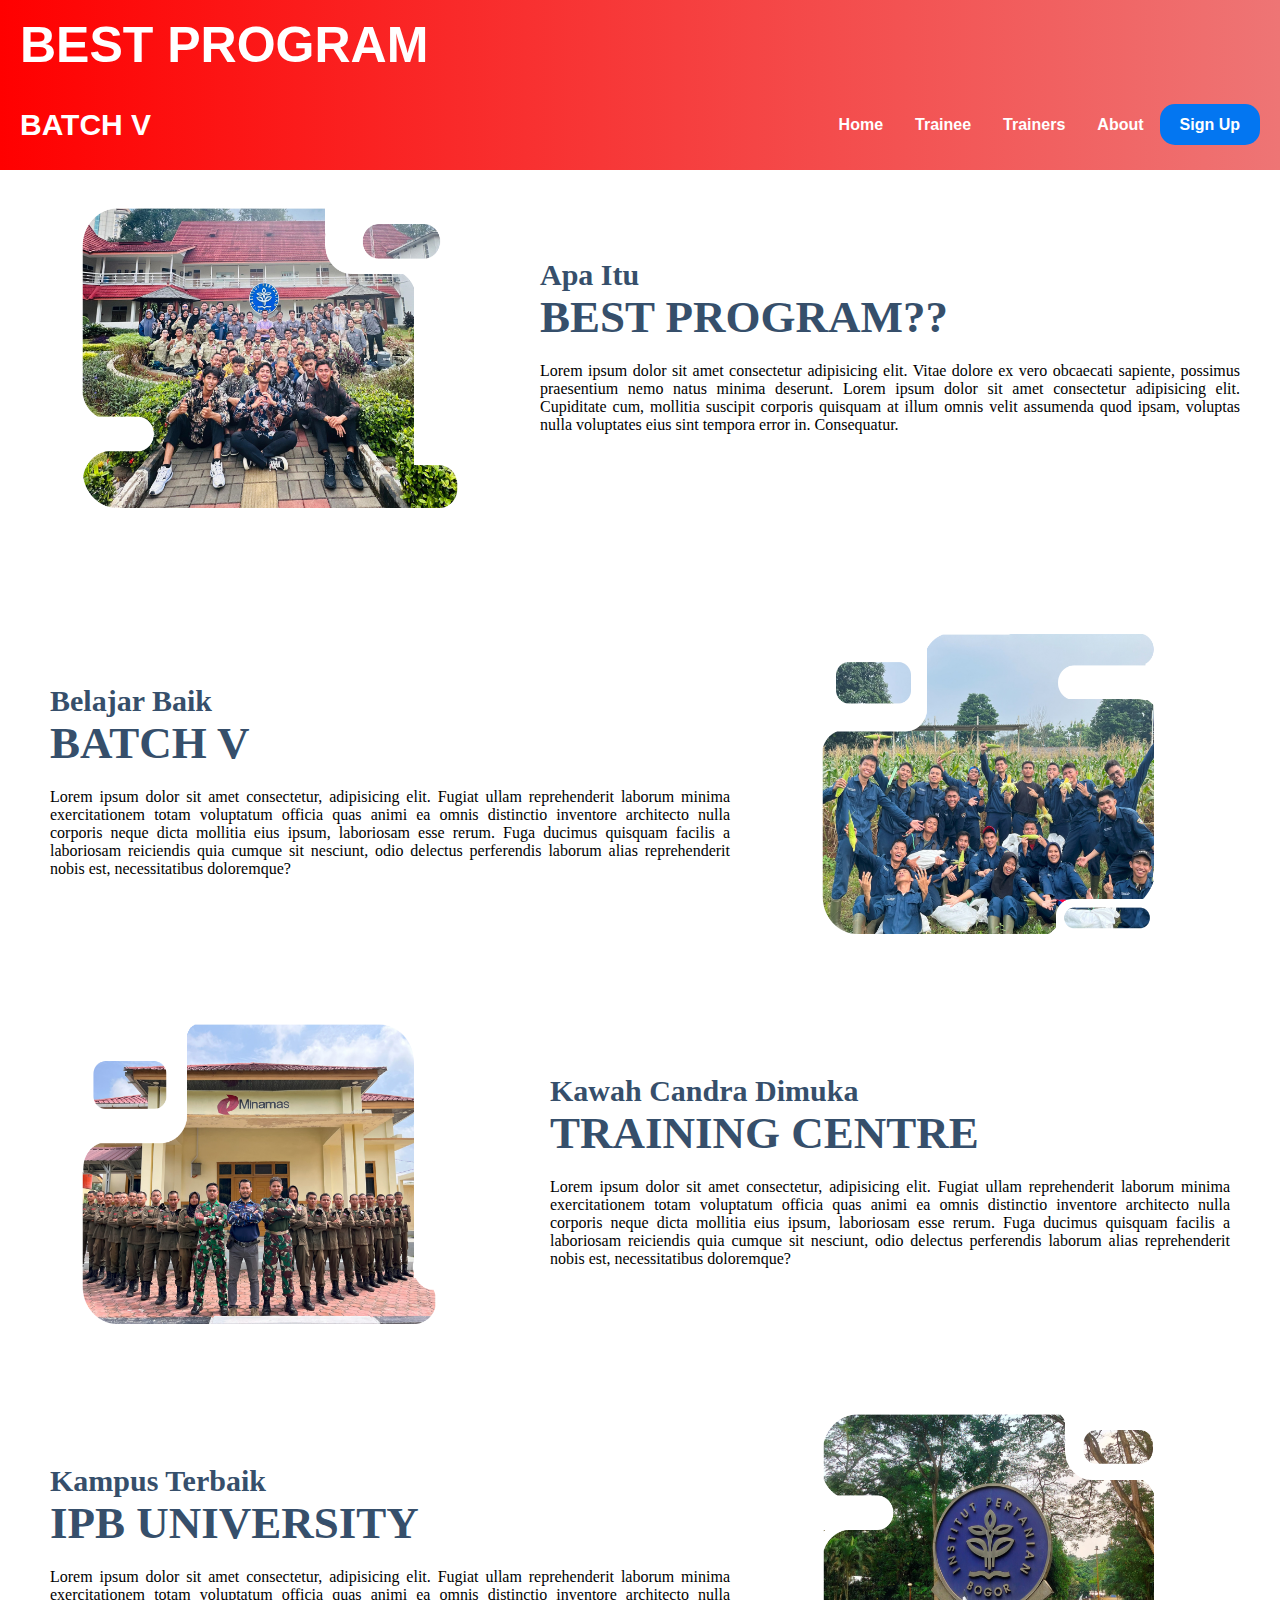
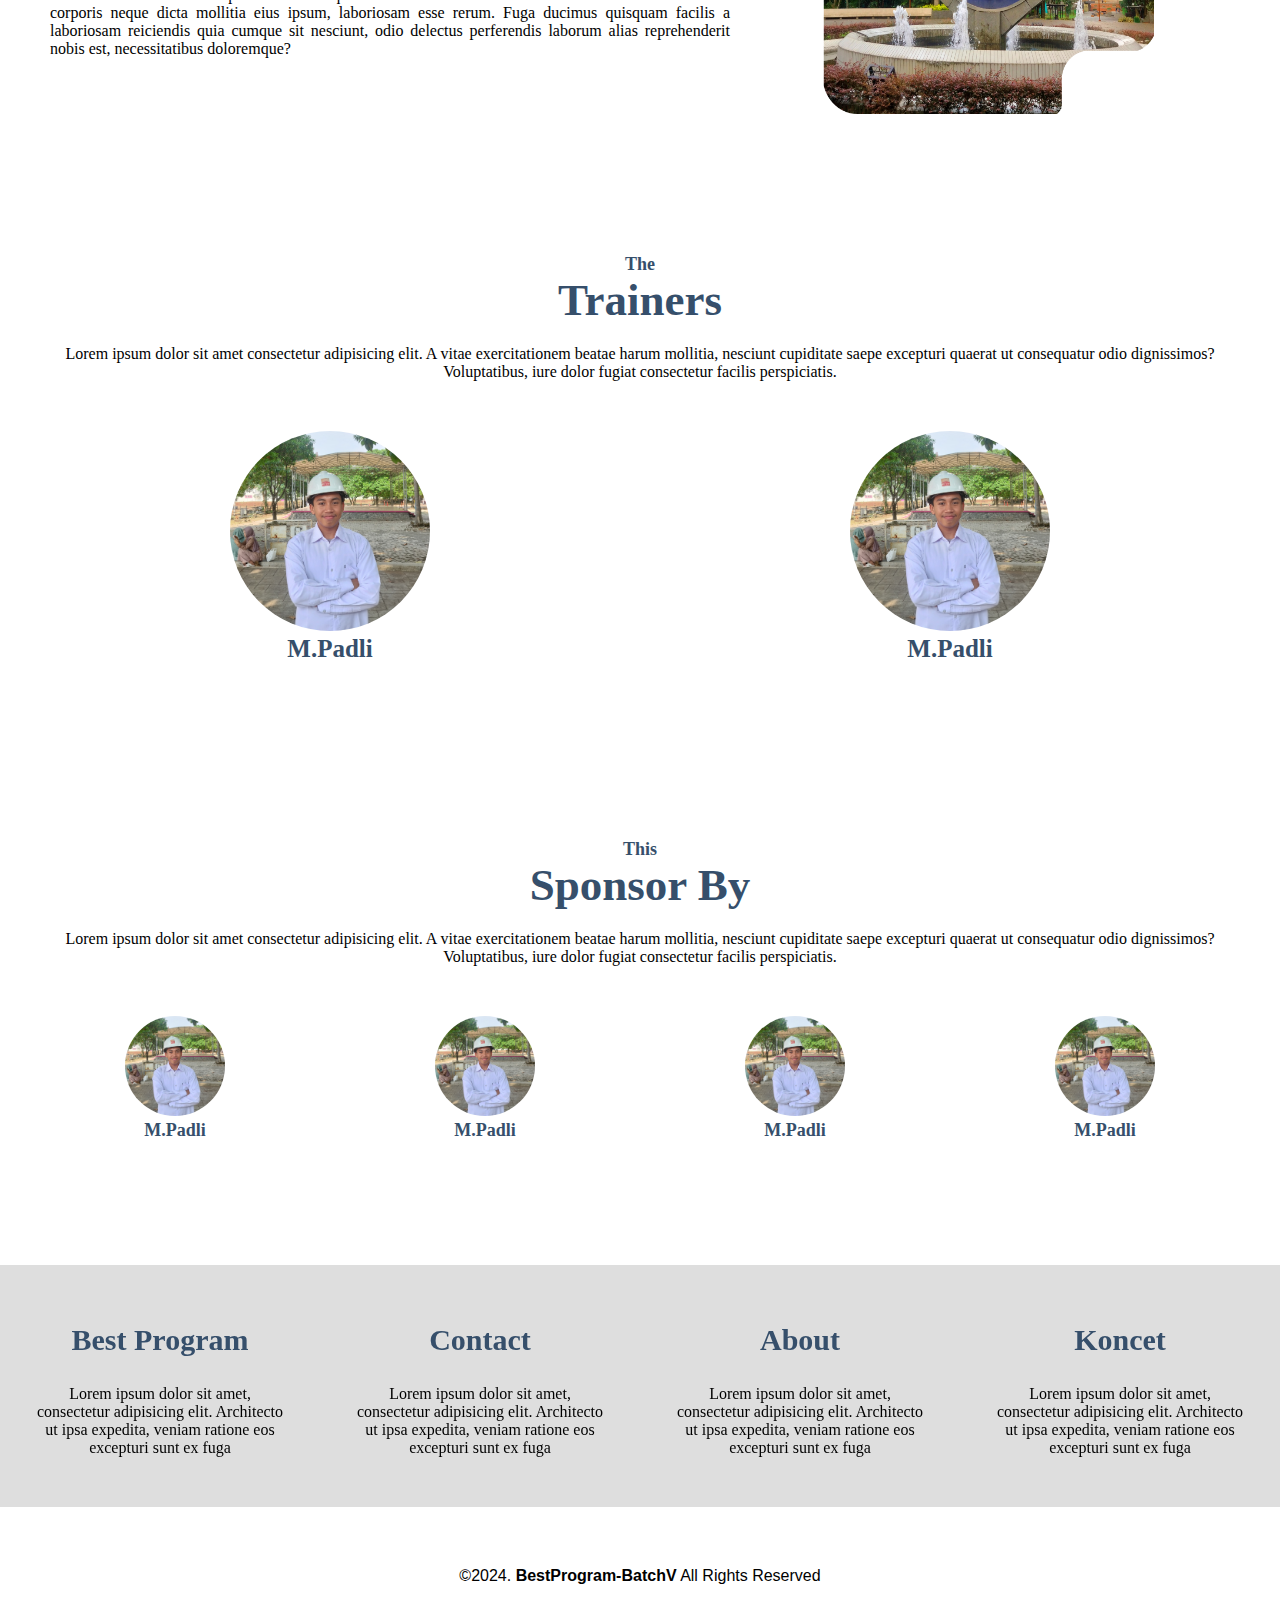
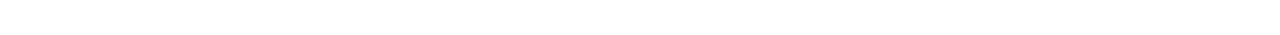
<file: home.html>
<!DOCTYPE html>
<html lang="en">
<head>
    <meta charset="UTF-8">
    <meta name="viewport" content="width=device-width, initial-scale=1.0">
    <link rel="stylesheet" href="css/home.css">
    <title>Document Batch V</title>
</head>
<body>
    <!--Untuk Heaader-->
    <header><nav>
        <div class="wrapper">
            <div class="logo"><h1>BEST PROGRAM</h1></div>
            <div class="bawah"><h2>BATCH V</h2></div>
            <div class="menu">
                <ul>
                    <li><a href="login.html" class="biru">Sign Up</a></li>
                    <li><a href="#about">About</a></li>
                    <li><a href="#trainers">Trainers</a></li>
                    <li><a href="index.html">Trainee</a></li>
                    <li><a href="#home">Home</a></li>
                </ul>
            </div>
        </div>
    </nav></header>
<br>
<!--Home-->
    <div class="wrapper" id="home">
        <section>
            <img src="best.png" alt="">
        <div class="kolom">
            <p class="deskripsi" style="font-size: 30px;">Apa Itu</p>
            <h3>BEST PROGRAM??</h3>
            <p>Lorem ipsum dolor sit amet consectetur adipisicing elit. Vitae dolore ex vero obcaecati sapiente, possimus praesentium nemo natus minima deserunt. Lorem ipsum dolor sit amet consectetur adipisicing elit. Cupiditate cum, mollitia suscipit corporis quisquam at illum omnis velit assumenda quod ipsam, voluptas nulla voluptates eius sint tempora error in. Consequatur.</p>
        </div>
        </section>
    </div>
<br><br>
<!--Untuk Training Centre-->
    <div class="wrapper">
        <section>
        <div class="kolom" style="padding: 0px 30px 0px 30px ;">
            <p class="deskripsi" style="font-size: 30px;">Belajar Baik</p>
            <h3>BATCH V</h3>
            <p>Lorem ipsum dolor sit amet consectetur, adipisicing elit. Fugiat ullam reprehenderit laborum minima exercitationem totam voluptatum officia quas animi ea omnis distinctio inventore architecto nulla corporis neque dicta mollitia eius ipsum, laboriosam esse rerum. Fuga ducimus quisquam facilis a laboriosam reiciendis quia cumque sit nesciunt, odio delectus perferendis laborum alias reprehenderit nobis est, necessitatibus doloremque?</p>
        </div>
        <img src="bestv.png" alt="">
        </section>
    </div>

<!--Untuk Training Centre-->
    <div class="wrapper">
        <section>
            <img src="tc.png" alt="">
        <div class="kolom" style="padding: 0px 30px 0px 30px ;">
            <p class="deskripsi" style="font-size: 30px;">Kawah Candra Dimuka</p>
            <h3>TRAINING CENTRE</h3>
            <p>Lorem ipsum dolor sit amet consectetur, adipisicing elit. Fugiat ullam reprehenderit laborum minima exercitationem totam voluptatum officia quas animi ea omnis distinctio inventore architecto nulla corporis neque dicta mollitia eius ipsum, laboriosam esse rerum. Fuga ducimus quisquam facilis a laboriosam reiciendis quia cumque sit nesciunt, odio delectus perferendis laborum alias reprehenderit nobis est, necessitatibus doloremque?</p>
        </div>
        </section>
    </div>

<!--Untuk IPB-->
<div class="wrapper" id="trainers">
<section>
    <div class="kolom" style="padding: 0px 30px 0px 30px ;">
        <p class="deskripsi" style="font-size: 30px;">Kampus Terbaik</p>
        <h3>IPB UNIVERSITY</h3>
        <p>Lorem ipsum dolor sit amet consectetur, adipisicing elit. Fugiat ullam reprehenderit laborum minima exercitationem totam voluptatum officia quas animi ea omnis distinctio inventore architecto nulla corporis neque dicta mollitia eius ipsum, laboriosam esse rerum. Fuga ducimus quisquam facilis a laboriosam reiciendis quia cumque sit nesciunt, odio delectus perferendis laborum alias reprehenderit nobis est, necessitatibus doloremque?</p>
    </div>
    <img src="ipb.png" alt="">
</section>
</div>


<!--The Trainers-->
<section>
    <div class="trainer">
        <div class="tengah">
            <div class="kolom">
                <p class="deskripsi">The</p>
                <h3>Trainers</h3>
                <p>Lorem ipsum dolor sit amet consectetur adipisicing elit. A vitae exercitationem beatae harum mollitia, nesciunt cupiditate saepe excepturi quaerat ut consequatur odio dignissimos? Voluptatibus, iure dolor fugiat consectetur facilis perspiciatis.</p>
            </div>
            <div class="foto-list">
                <div class="foto-trainer">
                    <img src="mas.jpg" alt="">
                    <p>M.Padli</p>
                </div>
                <div class="foto-trainer">
                    <img src="mas.jpg" alt="">
                    <p>M.Padli</p>
                </div>
            </div>
        </div>
    </div>
</section>
<br><br>
<!--Sponsor-->
<section>
    <div class="trainer">
        <div class="tengah">
            <div class="kolom">
                <p class="deskripsi" id="trainers">This</p>
                <h3>Sponsor By</h3>
                <p>Lorem ipsum dolor sit amet consectetur adipisicing elit. A vitae exercitationem beatae harum mollitia, nesciunt cupiditate saepe excepturi quaerat ut consequatur odio dignissimos? Voluptatibus, iure dolor fugiat consectetur facilis perspiciatis.</p>
            </div>
            <div class="foto-list">
                <div class="foto-logo">
                    <img src="mas.jpg" alt="">
                    <p>M.Padli</p>
                </div>
                <div class="foto-logo">
                    <img src="mas.jpg" alt="">
                    <p>M.Padli</p>
                </div>
                <div class="foto-logo">
                    <img src="mas.jpg" alt="">
                    <p>M.Padli</p>
                </div>
                <div class="foto-logo">
                    <img src="mas.jpg" alt="">
                    <p>M.Padli</p>
                </div>
            </div>
        </div>
    </div>
</section>
<br><br><br>
<!--Contact-->
    <div id="contact">
        <div class="wrapper">
            <div class="footer">
                <div class="footer-section">
                    <h3>Best Program</h3>
                    <p>Lorem ipsum dolor sit amet, consectetur adipisicing elit. Architecto ut ipsa expedita, veniam ratione eos excepturi sunt ex fuga</p>
                </div>
                <div class="footer-section">
                    <h3>Contact</h3>
                    <p>Lorem ipsum dolor sit amet, consectetur adipisicing elit. Architecto ut ipsa expedita, veniam ratione eos excepturi sunt ex fuga</p>
                </div>
                <div class="footer-section">
                    <h3>About</h3>
                    <p>Lorem ipsum dolor sit amet, consectetur adipisicing elit. Architecto ut ipsa expedita, veniam ratione eos excepturi sunt ex fuga</p>
                </div>
                <div class="footer-section">
                    <h3>Koncet</h3>
                    <p>Lorem ipsum dolor sit amet, consectetur adipisicing elit. Architecto ut ipsa expedita, veniam ratione eos excepturi sunt ex fuga</p>
                </div>
            </div>
        </div>
    </div>

    <!--Copyright-->
    <div id="copyright">
        <div class="wrapper">
            &copy;2024. <b>BestProgram-BatchV</b> All Rights Reserved
        </div>
    </div>


</body>
</html>
</file>
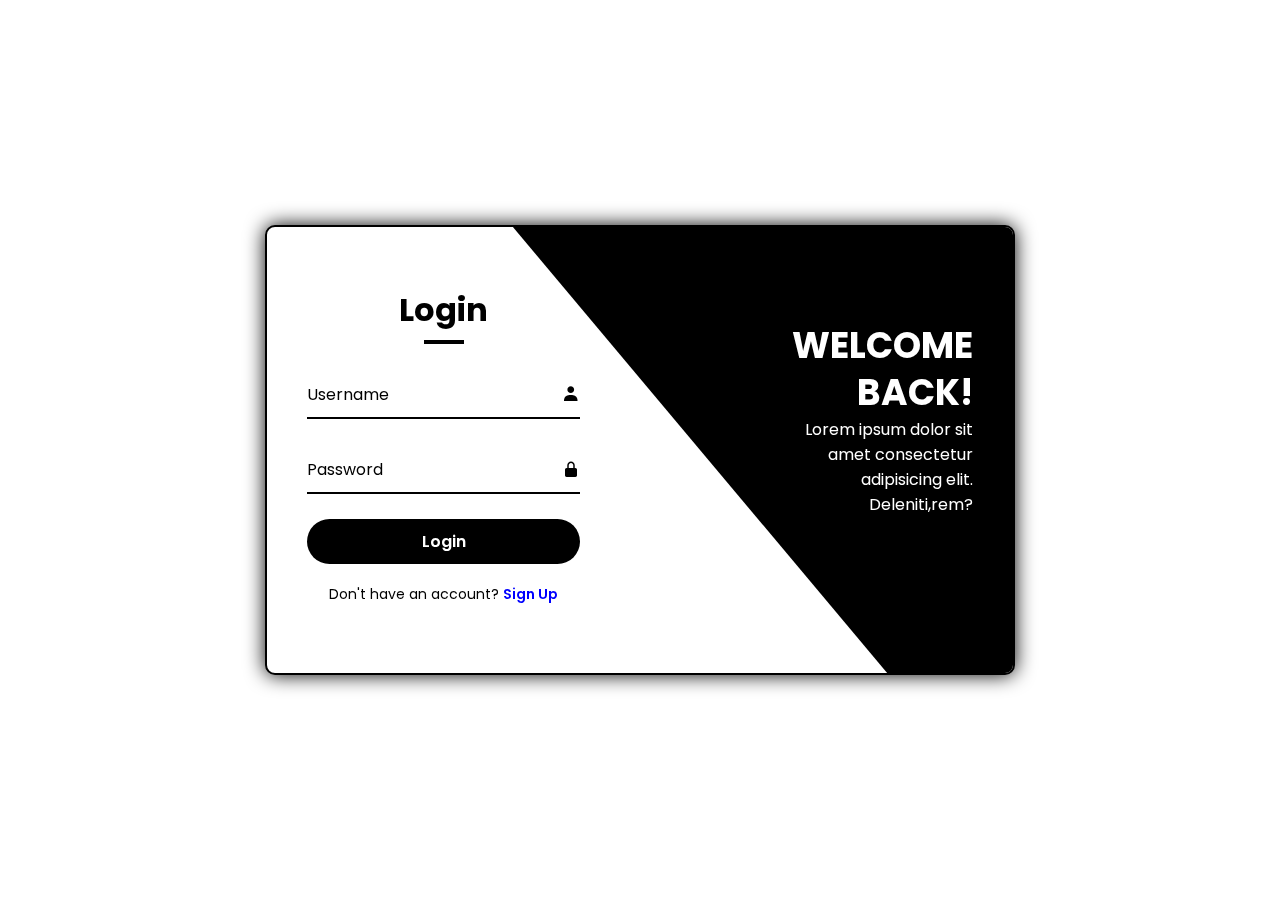
<file: login.html>
<!DOCTYPE html>
<html lang="en">
<!-- coding by @_.codedevotee -->

<head>
    <meta charset="UTF-8">
    <meta name="viewport" content="width=device-width, initial-scale=1.0">
    <title>Login Register form</title>

    <!--Boxicons CDN-->
    <link href='https://unpkg.com/boxicons@2.1.4/css/boxicons.min.css' 
    rel='stylesheet'>

    <!--Custom CSS-->
    <link rel="stylesheet" href="css/login.css">

</head>

<body>
    <!-- FOR SOURCE CODE COMMENT "CODE" -->

    <div class="wrapper">
        <span class="rotate-bg"></span>
        <span class="rotate-bg2"></span>

        <div class="form-box login">
            <h2 class="title animation" style="--i:0; --j:21">Login</h2>
            <form action="Regist-BEST.html">

                <div class="input-box animation" style="--i:1; --j:22">
                    <input type="text" required>
                    <label for="">Username</label>
                    <i class='bx bxs-user'></i>
                </div>

                <div class="input-box animation" style="--i:2; --j:23">
                    <input type="password" required>
                    <label for="">Password</label>
                    <i class='bx bxs-lock-alt'></i>
                </div>
                <button type="submit" class="btn animation" style="--i:3; --j:24">Login</button>
                <div class="linkTxt animation" style="--i:5; --j:25">
                    <p>Don't have an account? <a href="#" class="register-link">Sign Up</a></p>
                </div>
            </form>
        </div>

        <div class="info-text login">
            <h2 class="animation" style="--i:0; --j:20">Welcome Back!</h2>
            <p class="animation" style="--i:1; --j:21">Lorem ipsum dolor sit amet consectetur adipisicing elit.
                Deleniti,rem?</p>
        </div>







        <div class="form-box register">

            <h2 class="title animation" style="--i:17; --j:0">Sign Up</h2>

            <form action="#">

                <div class="input-box animation" style="--i:18; --j:1">
                    <input type="text" required>
                    <label for="">Username</label>
                    <i class='bx bxs-user'></i>
                </div>

                <div class="input-box animation" style="--i:19; --j:2">
                    <input type="email" required>
                    <label for="">Email</label>
                    <i class='bx bxs-envelope'></i>
                </div>

                <div class="input-box animation" style="--i:20; --j:3">
                    <input type="password" required>
                    <label for="">Password</label>
                    <i class='bx bxs-lock-alt'></i>
                </div>

                <button type="submit" class="btn animation" style="--i:21;--j:4">Sign Up</button>

                <div class="linkTxt animation" style="--i:22; --j:5">
                    <p>Already have an account? <a href="#" class="login-link">Login</a></p>
                </div>

            </form>
        </div>

        <div class="info-text register">
            <h2 class="animation" style="--i:17; --j:0;">Welcome Back!</h2>
            <p class="animation" style="--i:18; --j:1;">Lorem ipsum dolor sit amet consectetur adipisicing elit.
                Deleniti,rem?</p>
        </div>

    </div>

    <script>
    const wrapper = document.querySelector('.wrapper')
        const registerLink = document.querySelector('.register-link')
        const loginLink = document.querySelector('.login-link')
        
        registerLink.onclick = () => {
            wrapper.classList.add('active')
        }
        
        loginLink.onclick = () => {
            wrapper.classList.remove('active')
        }
    </script>
</body>

</html>
</file>
<file: css/home.css>
*{
    text-decoration: none;
    margin: 0;
    padding: 0;
}

body {
    font-family: 'Open Sans', sans-serif;
}
p {
    font-family: 'comic sans ms';
}

/*Header*/


nav .wrapper {
    width: 100%;
    margin: auto;
    padding: 5px 20px 5px 20px;
    position: relative;
    background: rgb(186, 22, 22);
    background:linear-gradient(90deg, rgb(255, 0, 0) 0%, rgb(238, 117, 117) 100%);
}

h1 {
    font-size: 50px;
    color: #ffffff;
    font-weight: 800;
}

.bawah h2{
    font-size: 30px;
    font-weight: 800;
    float: left;
    color: #ffffff;
}

.menu {
    float: right;
}

nav {
    width: 100%;
    margin: auto;
    display: flex;
    line-height: 80px;
    position: sticky;
    position: -webkit-sticky;
    top: 0;
    background: #ffffff;
}

nav ul {
    list-style-type: none;
    margin: 0;
    padding: 0;
    overflow: hidden;
}

nav ul li {
    float: right;
}

nav ul li a {
    color: rgb(255, 255, 255);
    font-weight: bold;
    text-align: center;
    padding: 0px 16px 0px 16px;
    text-decoration: none;
}

nav ul li a:hover{
    text-decoration: underline;
}

a.biru {
    background: #0376f1;
    border-radius: 15px;
    margin-top: 20px;
    padding: 12px 20px 12px 20px;
    color: #ffffff;
    cursor: pointer;
}

a.biru:hover{
    text-decoration: none;
    background-color: #165398;
}

/*Apa itu BESTPROGRAM sampai ke IPB*/
section {
    margin: auto;
    display: flex;
    margin-bottom: 50px;
    padding: 20px;
}

.kolom {
    margin-top: 50px;
    margin-bottom: 50px;
    text-align: justify;
    padding: 0px 20px 0px 20px;
}

.kolom .deskripsi {
    font-size: 18px;
    font-weight: bold;
    font-family: 'comic sans ms';
    color: #364f6b;
}

h3 {
    font-family: 'comic sans ms';
    font-weight: 800;
    font-size: 45px;
    margin-bottom: 20px;
    width: 100%;
    line-height: 50px;
    color: #364f6b;
}

img {
    width: 500px;
    height: 300px;
}


/*The Trainers*/
.tengah {
    text-align: center;
    width: 100%;
}

.tengah .kolom {
    text-align: center;
}

.foto-list {
    width: 100%;
    display: flex;
    flex-wrap: wrap;
}

.foto-trainer {
    width: 20%;
    margin: 0 auto;
}

.foto-trainer img {
    width: 200px;
    height: 200px;
    border-radius: 50%;
}

.foto-trainer p {
    font-family: 'comic sans ms';
    font-weight: 800;
    font-size: 25px;
    text-align: center;
    color: #364f6b;
}


/*The Sponsors*/
.tengah {
    text-align: center;
    width: 100%;
}

.tengah .kolom {
    text-align: center;
}

.foto-list {
    width: 100%;
    display: flex;
    flex-wrap: wrap;
}

.foto-logo {
    width: 20%;
    margin: 0 auto; 
}

.foto-logo img{
    width: 100px;
    height: 100px;
    border-radius: 50%;
}

.foto-logo p{
    font-family: 'comic sans ms';
    font-weight: 800;
    font-size: 18px;
    text-align: center;
    color: #364f6b;
}


/*Contact Person & Footer*/
#contact {
    background-color: #dedede;
    padding: 50px 0px 50px 0px;
}

.footer {
    width: 100%;
    position: relative;
    display: flex;
    flex-wrap: wrap;
    margin: auto;
}

.footer-section {
    width: 20%;
    margin: 0 auto;
}

.footer-section p {
    text-align: center;
}

.footer-section h3 {
    font-family: 'comic sans ms';
    font-weight: 800;
    font-size: 30px;
    margin-bottom: 20px;
    color: #364f6b;
    width: 100%;
    line-height: 50px;
    text-align: center;
}

#copyright {
    text-align: center;
    width: 100%;
    padding: 50px 0px 50px 0px;
    margin-top: 10px;
}
</file>
<file: css/login.css>
@import url('https://fonts.googleapis.com/css2?family=Poppins:wght@300;400;500;600;700;800&display=swap');

:root{
    --white: #fff;
    --black: #000; 
    --lightBulue: #17a;
}

*{
    margin: 0;
    padding: 0;
    box-sizing: border-box;
    font-family: 'Poppins', sans-serif;
}

body{
    display: flex;
    justify-content: center;
    align-items: center;
    min-height: 100vh;
}

.wrapper{
    position: relative;
    width: 750px;
    height: 450px;
    background: var(--white);
    border: 2px solid var(--black);
    border-radius: 10px;
    box-shadow: 0 0 20px var(--black);
    overflow: hidden;
}


.wrapper .form-box{
    position: absolute;
    top: 0;
    width: 50%;
    height: 100%;
    display: flex;
    justify-content: center;
    flex-direction: column;
}

.wrapper .form-box.login{
    left: 0;
    padding: 0 60px 0 40px;
}

.form-box h2{
    margin-bottom: 10px;
    position: relative;
    font-size: 32px;
    color: var(--black);
    text-align: center;
}

.form-box h2::after{
    content: "";
    position: absolute;
    bottom: -10px;
    left: 50%;
    transform: translateX(-50%);
    width: 40px;
    height: 4px;
    background: var(--black);
}

.form-box .input-box{
    position: relative;
    width: 100%;
    height: 50px;
    margin: 25px 0;
}

.input-box input{
    width: 100%;
    height: 100%;
    background: transparent;
    color: var(--black);
    font-size: 16px;
    font-weight: 500;
    border: none;
    outline: none;
    border-bottom: 2px solid var(--black);
    transition: .5s;
    padding-right: 23px;
}

.input-box input:focus,
.input-box input:valid{
    border-bottom-color: var(--lightBulue);
}

.input-box label{
    position: absolute;
    top: 50%;
    left: 0;
    transform: translateY(-50%);
    font-size: 16px;
    color: var(--black);
    pointer-events: none;
    transition: 0.5s;
}


.input-box input:focus~label,
.input-box input:valid~label{
    top: -5px;
    color: var(--lightBulue);
}


.input-box i{
    position: absolute;
    top: 50%;
    right: 0;
    transform: translateY(-50%);
    font-size: 18px;
    transition: 0.5s;
}

.input-box input:focus~i,
.input-box input:valid~i{
    color: var(--lightBulue);
}

form button{
    width: 100%;
    height: 45px;
    background-color: var(--black);
    color: var(--white);
    border: none;
    outline: none;
    border-radius: 40px;
    cursor: pointer;
    font-size: 16px;
    font-weight: 600;
    transition: .3s;
}

form button:hover{
    box-shadow: 0 0 10px rgba(0, 0, 0, 0.8);
}

form .linkTxt{
    font-size: 14px;
    color: var(--black);
    text-align: center;
    margin: 20px 0 10px;
}

.linkTxt p a{
    color: blue;
    text-decoration: none;
    font-weight: 600;
}

.wrapper .form-box.login .animation{
    transform: translateX(0);
    transition: 0.7s ease;
    opacity: 1;
    filter: blur(0);
    transition-delay: calc(.1s * var(--j));
}


.wrapper.active .form-box.login .animation{
    transform: translateX(-120%);
    opacity: 0;
    filter: blur(10px);
    transition-delay: calc(.1s * var(--i));
}






.wrapper .info-text{
    position: absolute;
    top: 0;
    width: 50%;
    height: 100%;
    display: flex;
    flex-direction: column;
    justify-content: center;
}

.wrapper .info-text.login{
    right: 0;
    text-align: right;
    padding: 0 40px 60px 150px;

}

.wrapper .info-text h2{
    font-size: 36px;
    color: var(--white);
    line-height: 1.3;
    text-transform: uppercase;
}

.wrapper .info-text p{
    font-size: 16px;
    color: var(--white);
}


.wrapper .info-text.login .animation{
    transform: translateX(0);
    opacity: 1;
    filter: blur(0);
    transition: 0.7s ease;
    transition-delay: calc(.1s * var(--j));
}
.wrapper.active .info-text.login .animation{
    transform: translateX(120px);
    opacity: 0;
    filter: blur(10px);
    transition: 0.7s ease;
    transition-delay: calc(.1s * var(--i));
}





.wrapper .rotate-bg{
    position: absolute;
    top: -4px;
    right: 0;
    width: 850px;
    height: 600px;
    background: #000;
    transform: rotate(10deg) skewY(40deg);
    transform-origin: bottom right;
    transition: 1.5s ease;
    transition-delay: 1.6s;
}

.wrapper.active .rotate-bg{
    transform: rotate(0) skewY(0);
    transition-delay: 0.5s;
}











.wrapper .form-box.register{
    padding: 0 40px 0 60px;
    right: 0;
}

.wrapper.active .form-box.register{
    pointer-events: auto;
}


.wrapper .form-box.register .animation{
    transform: translateX(120%);
    opacity: 0;
    filter: blur(10px);
    transition: .7s ease;
    transition-delay: calc(.1s * var(--j));
}

.wrapper.active .form-box.register .animation{
    transform: translateX(0);
    opacity: 1;
    filter: blur(0);
    transition-delay: calc(.1s * var(--i));
}



.wrapper .info-text.register{
    left: 0;
    text-align: left;
    padding: 0 150px 60px 40px;
    pointer-events: none;
}

.wrapper.active .info-text.register{
    pointer-events: auto;
}


.wrapper .info-text.register .animation{
    transform: translateX(-120%);
    opacity: 0;
    filter: blur(10px);
    transition: .7s ease;
    transition-delay: calc(.1s * var(--j));
}

.wrapper.active .info-text.register .animation{
    transform: translateX(0);
    opacity: 1;
    filter: blur(0);
    transition-delay: calc(.1s * var(--i));
}




.wrapper .rotate-bg2{
    position: absolute;
    top: 100%;
    left: 250px;
    width: 850px;
    height: 700px;
    background: var(--white);
    transform: rotate(0) skewY(0);
    transform-origin: bottom left;
    transition: 1.5s ease;
    transition-delay: 0.5s;
}

.wrapper.active .rotate-bg2{
    transform: rotate(-11deg) skewY(-40deg);
    transition-delay: 1.2s;
}
</file>
